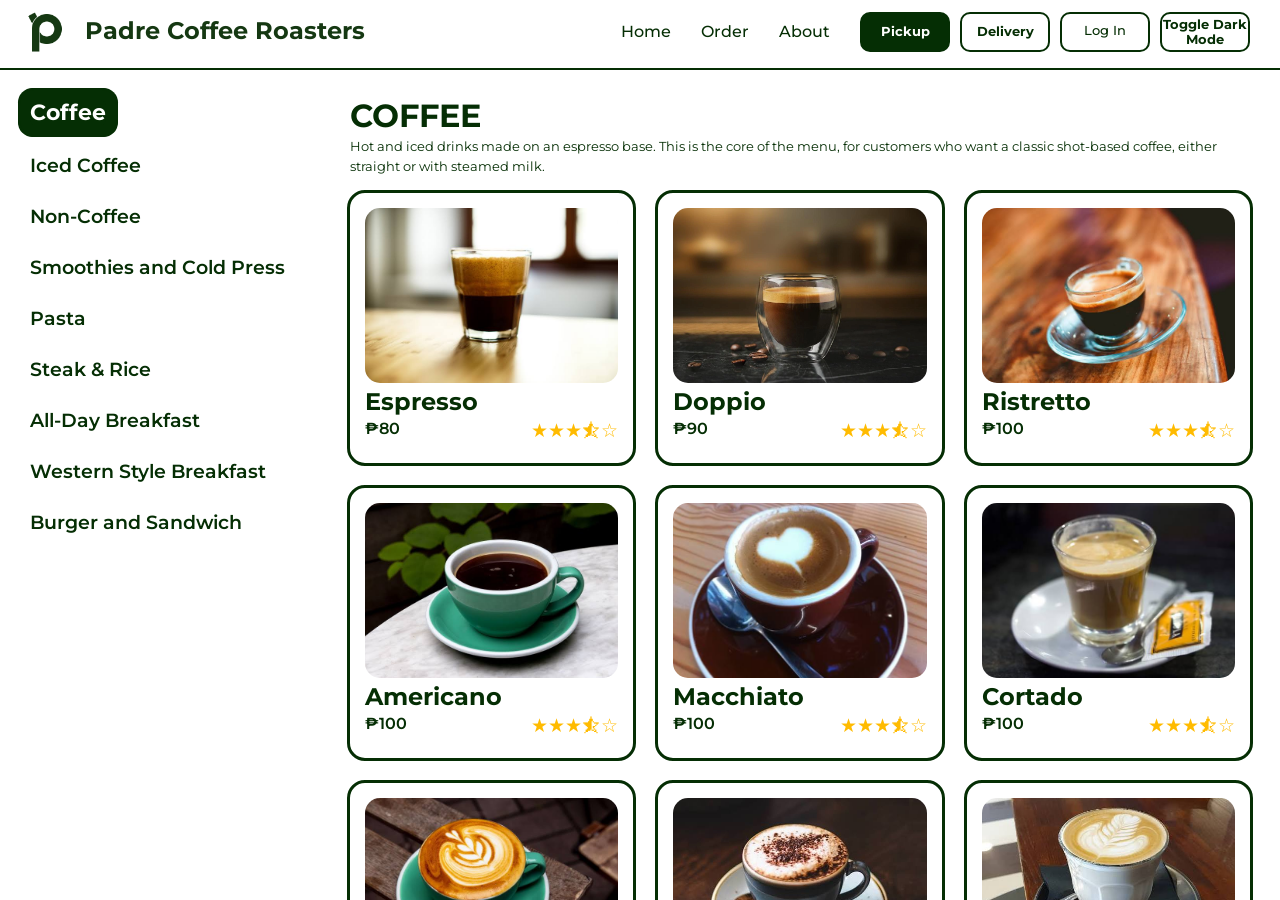
<file: menu.html>
<!DOCTYPE html>
<html lang="en">

<head>
    <link rel="preconnect" href="https://fonts.googleapis.com">
    <link rel="preconnect" href="https://fonts.gstatic.com" crossorigin>
    <link href="https://fonts.googleapis.com/css2?family=Montserrat:ital,wght@0,100..900;1,100..900&display=swap"
        rel="stylesheet">

    <meta charset="UTF-8">
    <meta name="viewport" content="width=device-width, initial-scale=1.0">
    <title>Menu</title>
    <link rel="stylesheet" href="./pcr.css">
</head>

<body>
    <script>
        let isDark = false;

        function toggleDarkMode() {
            isDark = !isDark;
            document.body.style.background = isDark ? "var(--dark)" : "var(--bg)";
            document.body.style.color = isDark ? "var(--bg)" : "var(--dark)";
        }
    </script>

    <header>
        <section class="upper-header">
            <img src="./assets/iconography/logo.png" alt="Logo" class="logo">
            <p class="brand">Padre Coffee Roasters</p>
            <nav class="header-nav">
                <a href="./index.html" class="nav-link">Home</a>
                <a href="./order.html" class="nav-link">Order</a>
                <a href="./about.html" class="nav-link">About</a>

                <div class="nav2">
                    <button class="btn-dark">Pickup</button>
                    <button>Delivery</button>
                    <a href="login.html" class="a login-btn">Log In</a>
                    <!-- <button>Cart (2)</button> -->

                    <button onclick="toggleDarkMode()">Toggle Dark Mode</button>
                </div>
            </nav>
        </section>

    </header>
    <div class="filler"></div>

    <main class="sidebarformat">
        <aside class="sidebar">
            <a class="sidebar-nav active" href="#coffee">Coffee</a>
            <a class="sidebar-nav" href="#iced-coffee">Iced Coffee</a>
            <a class="sidebar-nav" href="#non-coffee">Non-Coffee</a>
            <a class="sidebar-nav" href="#smoothies-and-cold-press">Smoothies and Cold Press</a>
            <a class="sidebar-nav" href="#pasta">Pasta</a>
            <a class="sidebar-nav" href="#steak-and-rice">Steak & Rice</a>
            <a class="sidebar-nav" href="#all-day-breakfast">All-Day Breakfast</a>
            <a class="sidebar-nav" href="#western-style-breakfast">Western Style Breakfast</a>
            <a class="sidebar-nav" href="#burger-and-sandwich">Burger and Sandwich</a>
        </aside>

        <section class="not-sidebar">
            <section id="espresso">
                <h2 class="menu-catheader">COFFEE</h2>
                <p class="menu-catdesc">Hot and iced drinks made on an espresso base. This is the core of the menu, for
                    customers who want a classic shot-based coffee, either straight or with steamed milk.</p>
                <div class="col-3 gap-m">
                    <form action="./select-item.html">
                        <a href="./select-item.html?item=espresso" class="menu-item">
                            <div class="menuitem-tn-container">
                                <img src="./assets/menu-thumbnails/menu-item-thumbnails/espresso.jpeg"
                                    class="menuitem-tn">

                            </div>
                            <h2 class="menuitem-name">Espresso</h2>
                            <div class="menuitem-short-info">
                                <p class="preview-price">₱80</p>
                                <p class="rating">★★★⯪☆</p>
                            </div>
                        </a>
                    </form>

                    <div class="menu-item">
                        <div class="menuitem-tn-container">
                            <img src="./assets/menu-thumbnails/menu-item-thumbnails/doppio.webp" class="menuitem-tn">

                        </div>
                        <h2 class="menuitem-name">Doppio</h2>
                        <div class="menuitem-short-info">
                            <p class="preview-price">₱90</p>
                            <p class="rating">★★★⯪☆</p>
                        </div>
                    </div>

                    <div class="menu-item">
                        <div class="menuitem-tn-container">
                            <img src="./assets/menu-thumbnails/menu-item-thumbnails/ristretto.jpeg" class="menuitem-tn">

                        </div>
                        <h2 class="menuitem-name">Ristretto</h2>
                        <div class="menuitem-short-info">
                            <p class="preview-price">₱100</p>
                            <p class="rating">★★★⯪☆</p>
                        </div>
                    </div>

                    <div class="menu-item">
                        <div class="menuitem-tn-container">
                            <img src="./assets/menu-thumbnails/menu-item-thumbnails/americano.jpeg" class="menuitem-tn">

                        </div>
                        <h2 class="menuitem-name">Americano</h2>
                        <div class="menuitem-short-info">
                            <p class="preview-price">₱100</p>
                            <p class="rating">★★★⯪☆</p>
                        </div>
                    </div>

                    <div class="menu-item">
                        <div class="menuitem-tn-container">
                            <img src="./assets/menu-thumbnails/menu-item-thumbnails/macchiato.jpeg" class="menuitem-tn">

                        </div>
                        <h2 class="menuitem-name">Macchiato</h2>
                        <div class="menuitem-short-info">
                            <p class="preview-price">₱100</p>
                            <p class="rating">★★★⯪☆</p>
                        </div>
                    </div>

                    <div class="menu-item">
                        <div class="menuitem-tn-container">
                            <img src="./assets/menu-thumbnails/menu-item-thumbnails/cortado.jpeg" class="menuitem-tn">

                        </div>
                        <h2 class="menuitem-name">Cortado</h2>
                        <div class="menuitem-short-info">
                            <p class="preview-price">₱100</p>
                            <p class="rating">★★★⯪☆</p>
                        </div>
                    </div>

                    <div class="menu-item">
                        <div class="menuitem-tn-container">
                            <img src="./assets/menu-thumbnails/menu-item-thumbnails/flat-white.jpeg"
                                class="menuitem-tn">

                        </div>
                        <h2 class="menuitem-name">Flat White</h2>
                        <div class="menuitem-short-info">
                            <p class="preview-price">₱100</p>
                            <p class="rating">★★★⯪☆</p>
                        </div>
                    </div>

                    <div class="menu-item">
                        <div class="menuitem-tn-container">
                            <img src="./assets/menu-thumbnails/menu-item-thumbnails/cappuccino.jpeg"
                                class="menuitem-tn">

                        </div>
                        <h2 class="menuitem-name">Cappuccino</h2>
                        <div class="menuitem-short-info">
                            <p class="preview-price">₱100</p>
                            <p class="rating">★★★⯪☆</p>
                        </div>
                    </div>

                    <div class="menu-item">
                        <div class="menuitem-tn-container">
                            <img src="./assets/menu-thumbnails/menu-item-thumbnails/latte.jpeg" class="menuitem-tn">

                        </div>
                        <h2 class="menuitem-name">Latte</h2>
                        <div class="menuitem-short-info">
                            <p class="preview-price">₱100</p>
                            <p class="rating">★★★⯪☆</p>
                        </div>
                    </div>

                    <div class="menu-item">
                        <div class="menuitem-tn-container">
                            <img src="./assets/menu-thumbnails/menu-item-thumbnails/mocha.jpeg" class="menuitem-tn">

                        </div>
                        <h2 class="menuitem-name">Mocha</h2>
                        <div class="menuitem-short-info">
                            <p class="preview-price">₱100</p>
                            <p class="rating">★★★⯪☆</p>
                        </div>
                    </div>
                </div>
            </section>
        </section>
    </main>

    <script src="./sidebar.js"></script>
</body>

</html>
</file>
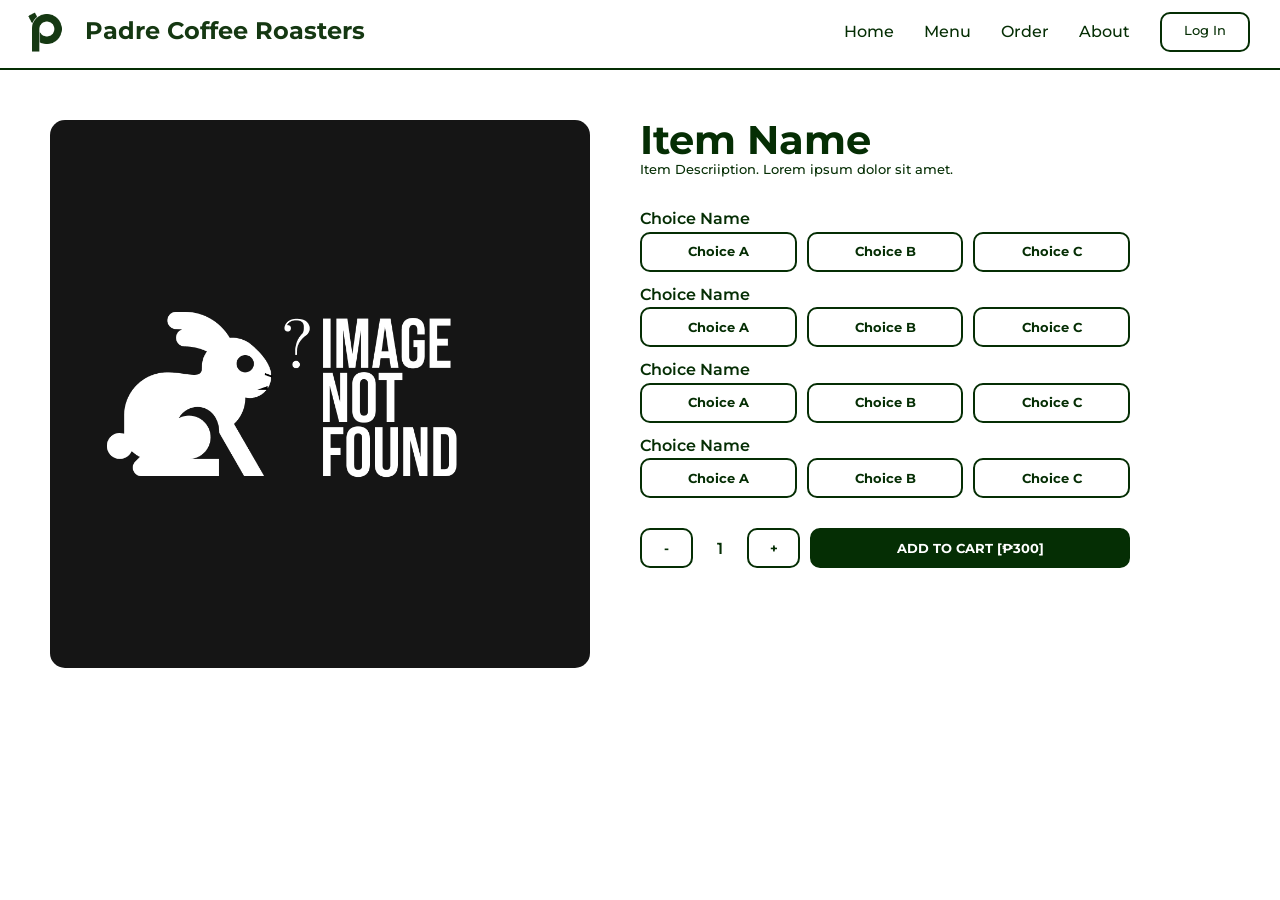
<file: select-item.html>
<!DOCTYPE html>
<html lang="en">

<head>
    <link rel="preconnect" href="https://fonts.googleapis.com">
    <link rel="preconnect" href="https://fonts.gstatic.com" crossorigin>
    <link href="https://fonts.googleapis.com/css2?family=Montserrat:ital,wght@0,100..900;1,100..900&display=swap"
        rel="stylesheet">

    <meta charset="UTF-8">
    <meta name="viewport" content="width=device-width, initial-scale=1.0">
    <title>Index</title>

    <link rel="stylesheet" href="./pcr.css">

    <script src="./placeholder-images.js"></script>
</head>

<body>
    <header>
        <section class="upper-header">
            <img src="./assets/iconography/logo.png" alt="Logo" class="logo">
            <p class="brand">Padre Coffee Roasters</p>
            <nav class="header-nav">
                <a href="./index.html" class="nav-link">Home</a>
                <a href="./menu.html" class="nav-link">Menu</a>
                <a href="./order.html" class="nav-link">Order</a>
                <a href="./about.html" class="nav-link">About</a>

                <div class="nav2">
                    <a href="login.html" class="a login-btn">Log In</a>
                </div>
            </nav>
        </section>
    </header>
    <div class="filler"></div>

    <div class="col-2">
        <div class="select-thumbnail">
            <img src="./inf.png" alt="Selected Item Image" class="splash-img">
        </div>

        <div class="select-panel">
            <h1 class="selected-item-name">Item Name</h1>
            <p class="selected-item-description">Item Descriiption. Lorem ipsum dolor sit amet.</p>
            <br>

            <div class="choices">
                <p class="choice-name">Choice Name</p>
                <div class="col-adapt">
                    <button class="choice">Choice A</button>
                    <button class="choice">Choice B</button>
                    <button class="choice">Choice C</button>
                </div>
            </div>

            <div class="choices">
                <p class="choice-name">Choice Name</p>
                <div class="col-adapt">
                    <button class="choice">Choice A</button>
                    <button class="choice">Choice B</button>
                    <button class="choice">Choice C</button>
                </div>
            </div>

            <div class="choices">
                <p class="choice-name">Choice Name</p>
                <div class="col-adapt">
                    <button class="choice">Choice A</button>
                    <button class="choice">Choice B</button>
                    <button class="choice">Choice C</button>
                </div>
            </div>

            <div class="choices">
                <p class="choice-name">Choice Name</p>
                <div class="col-adapt">
                    <button class="choice">Choice A</button>
                    <button class="choice">Choice B</button>
                    <button class="choice">Choice C</button>
                </div>
            </div>

            <div class="final-choices col-1-2">
                <div class="quantifier col-adapt">
                    <button class="quantity-btn">-</button>
                    <p class="quantity-value">1</p>
                    <button class="quantity-btn">+</button>
                </div>
                <button class="btn-dark maxwidth">ADD TO CART [₱300]</button>
            </div>
        </div>
    </div>
</body>

</html>
</file>
<file: pcr.css>
:root {
    --bg: white;
    --text: #153812;
    --dark: #052e04;
}

*,
*::before,
*::after {
    box-sizing: border-box;
    margin: 0;
    padding: 0;
}

html {
    scroll-behavior: smooth;

    &::-webkit-scrollbar {
        display: none;
    }
}

body {
    font-family: 'Montserrat', sans-serif;
    background-color: var(--bg);
    line-height: 1.6;
    margin: 0 auto;
    color: var(--dark);
    /* width: 100vw;
    overflow: hidden; */
}

header {
    height: 70px;
    width: 100%;
    border-bottom: 2px solid var(--dark);
    /* background-color: red; */
    position: fixed;
    top: 0;
    left: 0;
    /* padding: 5px; */
    padding-left: 15px;
    padding-right: 30px;
    display: flex;
    flex-direction: column;
    padding-bottom: 5px;
    background-color: var(--bg);
    z-index: 1000;
}

.upper-header {
    display: flex;
    align-items: center;
    height: 70px;
    width: 100%;
    top: 0;
    left: 0;

}

.upper-header> :last-child {
    margin-left: auto;
    display: flex;
    flex-direction: row;
}

.logo {
    width: 60px;
    height: 60px;
}

.brand {
    margin-left: 10px;
    font-size: 1.5rem;
    font-weight: bold;
    color: var(--text);
}

.header-nav {
    display: flex;
    flex-direction: row;
    align-items: center;
    gap: 30px;
}

.nav2 {
    display: flex;
    flex-direction: row;
    align-items: center;
    gap: 10px;
}

.nav-link {
    color: var(--dark);
    font-weight: 500;
    text-decoration: none;

    transition: all 0.2s ease;
}

.nav-link:hover {
    /* text-decoration: underline; */
    /* font-size: 1.2rem; */
    font-weight: bold;
    transform: translateY(-3px);
    margin-left: 5px;
}

.lower-header {
    display: flex;
    flex-direction: row;
    gap: 10px;
    align-items: center;
    height: 100%;
    width: 100%;
    top: 0;
    left: 0;
    transform: translateY(-4px);
}


.search-bar {
    display: flex;
    align-items: center;
    margin-left: 10px;

    /* width: 400px; */
    width: 100%;
    max-width: 100%;
    height: 35px;

    border: 2px solid var(--dark);
    border-radius: 10px;
    overflow: hidden;

    background-color: white;
    /* transition: all 0.3s ease; */
}

/* .search-bar:hover {
    transform: translateY(-5px);
} */

.search-bar input {
    flex: 1;
    min-width: 0;
    height: 100%;

    border: none;
    outline: none;
    padding: 0 10px;

    font-family: 'Montserrat', sans-serif;
    font-size: 0.8rem;
    font-weight: 500;
    color: var(--dark);
}

.search-bar input::placeholder {
    font-family: 'Montserrat', sans-serif;
    font-size: 0.8rem;
    font-weight: 500;
    color: var(--dark);
}

.search-icon {
    height: 100%;
    padding-left: 15px;
    line-height: 1;

    border: none;
    background-color: transparent;

    font-size: 24px;
    cursor: pointer;
    /* transform: translateY(-1px); */
}

.a,
button {
    height: 40px;
    width: 90px !important;
    display: flex;
    align-items: center;
    justify-content: center;
    flex-shrink: 0;

    font-family: 'Montserrat', sans-serif;
    font-size: 0.8rem;
    font-weight: bold;
    color: var(--dark);
    background-color: var(--bg);
    border: 2px solid var(--dark);
    cursor: pointer;
    border-radius: 10px;

    transition: all 0.3s ease;

    gap: 10px;
}

.a {
    text-decoration: none;
}

button:hover {
    transform: translateY(-10px);
}

.a:active{
    transform: translateY(5px);
    transition-duration: 0.1s;
}

button:active {
    transform: translateY(0px);
    transition-duration: 0.1s;
}

.lower-header button:hover {
    width: 110px !important;
}

.btn-dark {
    background-color: var(--dark);
    color: var(--bg);
}

.btn-borderless {
    border: none;
}

.filler {
    height: 70px;
    width: 100%;
}

.hero {
    height: 300px;
    width: 100%;
    /* background-color: red; */
    display: flex;
    flex-direction: row;
    align-items: center;
    padding: 30px;
}

.hero-header {
    font-size: 2.5rem;
    line-height: 1;
}

.subtext {
    font-size: 0.8rem;
    line-height: 1.3;
    font-weight: 500;
}

.chooseordertype {
    font-size: 1rem;
    margin-top: 10px;
    font-weight: 500;
    margin-bottom: 5px;
}

.ordertypes {
    display: flex;
    flex-direction: column;
}

.upper-ot {
    display: flex;
    flex-direction: row;
    gap: 10px;
}

#start-order {
    width: 190px !important;
    margin-top: 7px;
    flex-shrink: 0;
}

.right-hero {
    padding: 30px;
    margin-left: auto;
    display: flex;
    flex-direction: row;
}

.splash-container {
    width: calc(9vw * 5);
    height: 250px;
    border-radius: 15px;
    overflow: hidden;
}

.splash-img {
    width: 100%;
    height: 100%;
    object-fit: cover;
}

/* the main container */
.menu-preview {
    width: 100%;
}

/* "Menu" text */
.menu-header {
    font-size: 2rem;
    font-weight: 600;
    margin-left: 30px;
}

/* track container */
.menu-track-container {
    position: relative;
    width: 100%;
    height: 200px;
    /* overflow: hidden; */
    margin-left: 30px;
    margin-right: 30px;
    /* background-color: red; */
}

/* the menu track itself */
#menu-track {
    display: flex;
    gap: 4vmin;
    position: absolute;
    left: 0%;
    top: 50%;
    transform: translate(0%, -50%);
    user-select: none;
    flex-direction: row;
    padding: 5px;
    height: 200px;
    /* background-color: blue; */
}

/* the menu track items */
.menu-track-item {
    width: 50vmin;
    /* height: 100%; */
    flex-shrink: 0;
    display: flex;
    flex-direction: column;
    /* background-color: red; */
    border-radius: 10px;
    padding: 5px;
    outline-offset: 0px;
    outline: 2px solid white;
    transition: all 0.3s ease;
}

.menu-track-item:hover {
    outline: 2px solid var(--dark);
    outline-offset: 5px;
    transform: translateY(-5px);
    padding-left: 10px;
    padding-right: 10px;
}

.menu-track-item:hover>.category-name {
    font-weight: 700;
}

/* image mask/frame */
.category-img-container {
    width: 100%;
    height: 150px;
    border-radius: 15px;
    overflow: hidden;
}

/* item thumbnail */
.category-img {
    width: 100%;
    height: 100%;
    object-fit: cover;
    user-select: none;
    -webkit-user-drag: none;
}

/* category name below the thumbnail*/
.category-name {
    font-size: 1.5rem;
    font-weight: 500;
    transition: all 0.3s ease;
}

.sidebarformat {
    display: flex;
    width: 100%;

}

.sidebar {
    /* background-color: red; */
    position: fixed;
    top: 70px;
    left: 0;
    width: 25%;
    height: calc(100vh - 70px);
    display: flex;
    flex-direction: column;
    gap: 30px;
    padding: 30px;
}

.not-sidebar {
    flex: 1;
    margin-left: 25%;
    height: calc(100vh - 70px);
    overflow-y: auto;
    scroll-behavior: smooth;
    padding: 30px
}

.sidebar-nav {
    /* font-weight: bold; */
    font-size: 1.2rem;
    line-height: 1.1;
    width: fit-content;
    color: var(--dark);
    font-weight: 600;
    text-decoration: none;
    border-radius: 5px;
    outline: 2px solid rgba(255, 255, 255, 0);
    outline-offset: 0px;

    transition: all 0.15s ease;
}

.sidebar-nav:hover {
    font-weight: 700;
    font-size: 1.2rem;
    outline: 2px solid var(--dark);
    outline-offset: 10px;
}

.sidebar-nav.active,
.sidebar-nav:active {
    font-weight: 700;
    font-size: 1.4rem;
    outline: 2px solid var(--dark);
    outline-offset: 10px;
    background: var(--dark);
    color: var(--bg);
    box-shadow: 0 0 0 12px var(--dark);

    transition: all 0.1s ease;
}

.menu-catheader {
    font-size: 2rem;
    line-height: 1;
    margin-bottom: 5px;
}

.menu-catdesc {
    font-size: 0.8rem;
    margin-bottom: 15px;
}

.col-2 {
    display: grid;
    grid-template-columns: 1fr 1fr;
}

.col-3 {
    display: grid;
    grid-template-columns: 1fr 1fr 1fr;
}

.col-adapt {
    display: flex;
    flex-wrap: wrap;
    align-items: center;
}

.col-1-2 {
    display: grid;
    grid-template-columns: minmax(0, 1fr) minmax(0, 2fr);
}

.gap-s {
    gap: 10px;
}

.gap-m {
    gap: 25px;
}

.menu-item {
    display: block;
    color: inherit;
    text-decoration: none;
    /* background-color: red; */
    border-radius: 15px;
    height: 270px;
    padding: 15px;
    /* border: 3px solid var(--dark); */
    outline-offset: 0px;
    outline: 3px solid var(--dark);
    transition: all 0.2s ease;
}

.menu-item:hover {
    outline: 3px solid var(--dark);
    outline-offset: 1px;
    transform: translateY(-10px);
    padding: 20px;
    /* border: 3px solid transparent; */
}

.menu-item:active {
    padding: 5px;
    /* border: 3px solid var(--dark); */
    outline-offset: 0px;
    outline: 3px solid var(--dark);
    transition-duration: 0.1s;
    transform: translateY(0px);
}

.menuitem-tn-container {
    width: 100%;
    height: 175px;
    border-radius: 15px;
    overflow: hidden;
}

.menuitem-tn {
    width: 100%;
    height: 100%;
    object-fit: cover;
}

.menuitem-name {
    font-size: 1.5rem;
}

.menuitem-short-info {
    display: flex;
    justify-content: space-between;
}

.preview-price {
    font-weight: 600;
    line-height: 1;
}

.rating {
    color: rgb(255, 187, 0);
    font-size: 1.2rem;
    line-height: 1;
}

.center-container {
    display: flex;
    justify-content: center;
    flex-direction: column;
    align-items: center;
    gap: 10px;
    width: 500px;
    /* background-color: red; */
    margin: auto;
    height: 100vh;
}

.form-container {
    display: flex;
    flex-direction: column;
    width: 100%;


}

.form-label {
    font-size: 0.8rem;
    font-weight: bold;
}

.form-input {
    width: 100%;
    padding: 7px 7px;
    font-family: inherit;
    font-size: 1rem;
    color: var(--text);
    border-radius: 8px;
    border: 2px solid var(--dark);
    transition: all 0.3s ease;
    outline: none;
    background-color: none;
}

.form-input::placeholder {
    font-weight: 500;
}

.form-input:focus {
    height: 50px;
}

.inner-container {}

.maxwidth {
    width: 100% !important;
}

.login-btn,
.forgot-pass {
    display: flex;
    justify-content: center;
    align-items: center;
    margin-top: 10px;
    margin-bottom: 10px;
    color: var(--dark);
    font-weight: 500;
    text-decoration: none;

    transition: all 0.2s ease;
}

.login-btn:hover,
.forgot-pass:hover {
    font-weight: bold;
    font-size: 1.1rem;
}

.sign-in {
    margin-top: 10px;
}

.btn-signup {
    display: flex;
    justify-content: center;
    align-items: center;
    margin-top: 10px;
    margin-bottom: 10px;
    color: var(--dark);
    font-weight: 500;
    text-decoration: none;
    font-size: 0.8rem;

    transition: all 0.2s ease;
}

.btn-signup:hover {
    font-weight: bold;
    font-size: 0.9rem;
}

.select-thumbnail {
    border-radius: 15px;
    overflow: hidden;
    margin: 50px;
}

.splash-img {
    width: 100%;
    height: 100%;
    object-fit: cover;
}

.select-panel {
    margin-top: 50px;
}

.selected-item-name {
    font-size: 2.5rem;
    line-height: 1;
}

.selected-item-description {
    font-size: 0.8rem;
    font-weight: 500;
}

.choices {
    /* width: 100%; */
    margin-right: 150px;
    margin-bottom: 10px;
}

.choice-name {
    /* font-size: 0.8rem; */
    font-weight: 600;
}

.col-adapt {
    width: 100%;
    display: flex;
    gap: 10px;
    justify-content: space-between;
}

.choice {
    width: auto !important;
    flex: 1;
    min-width: 0;
}

.final-choices {
    margin-right: 150px;
    margin-bottom: 10px;
    margin-top: 30px;
    gap: 10px;
}

.quantifier {
    display: flex;
    flex-direction: row;
    justify-content: space-between;
    width: 100%;
    gap: 10px;
}

.quantity-btn {
    width: 33% !important;
    padding: auto !important;
    flex: none;
    min-width: 0;
}

.quantity-value {
    flex: 1;
    text-align: center;
    font-weight: 600;
    width: 40px;
}

.icon-s {
    height: 20px;
    width: 20px;
    flex-shrink: 0;
}
</file>
